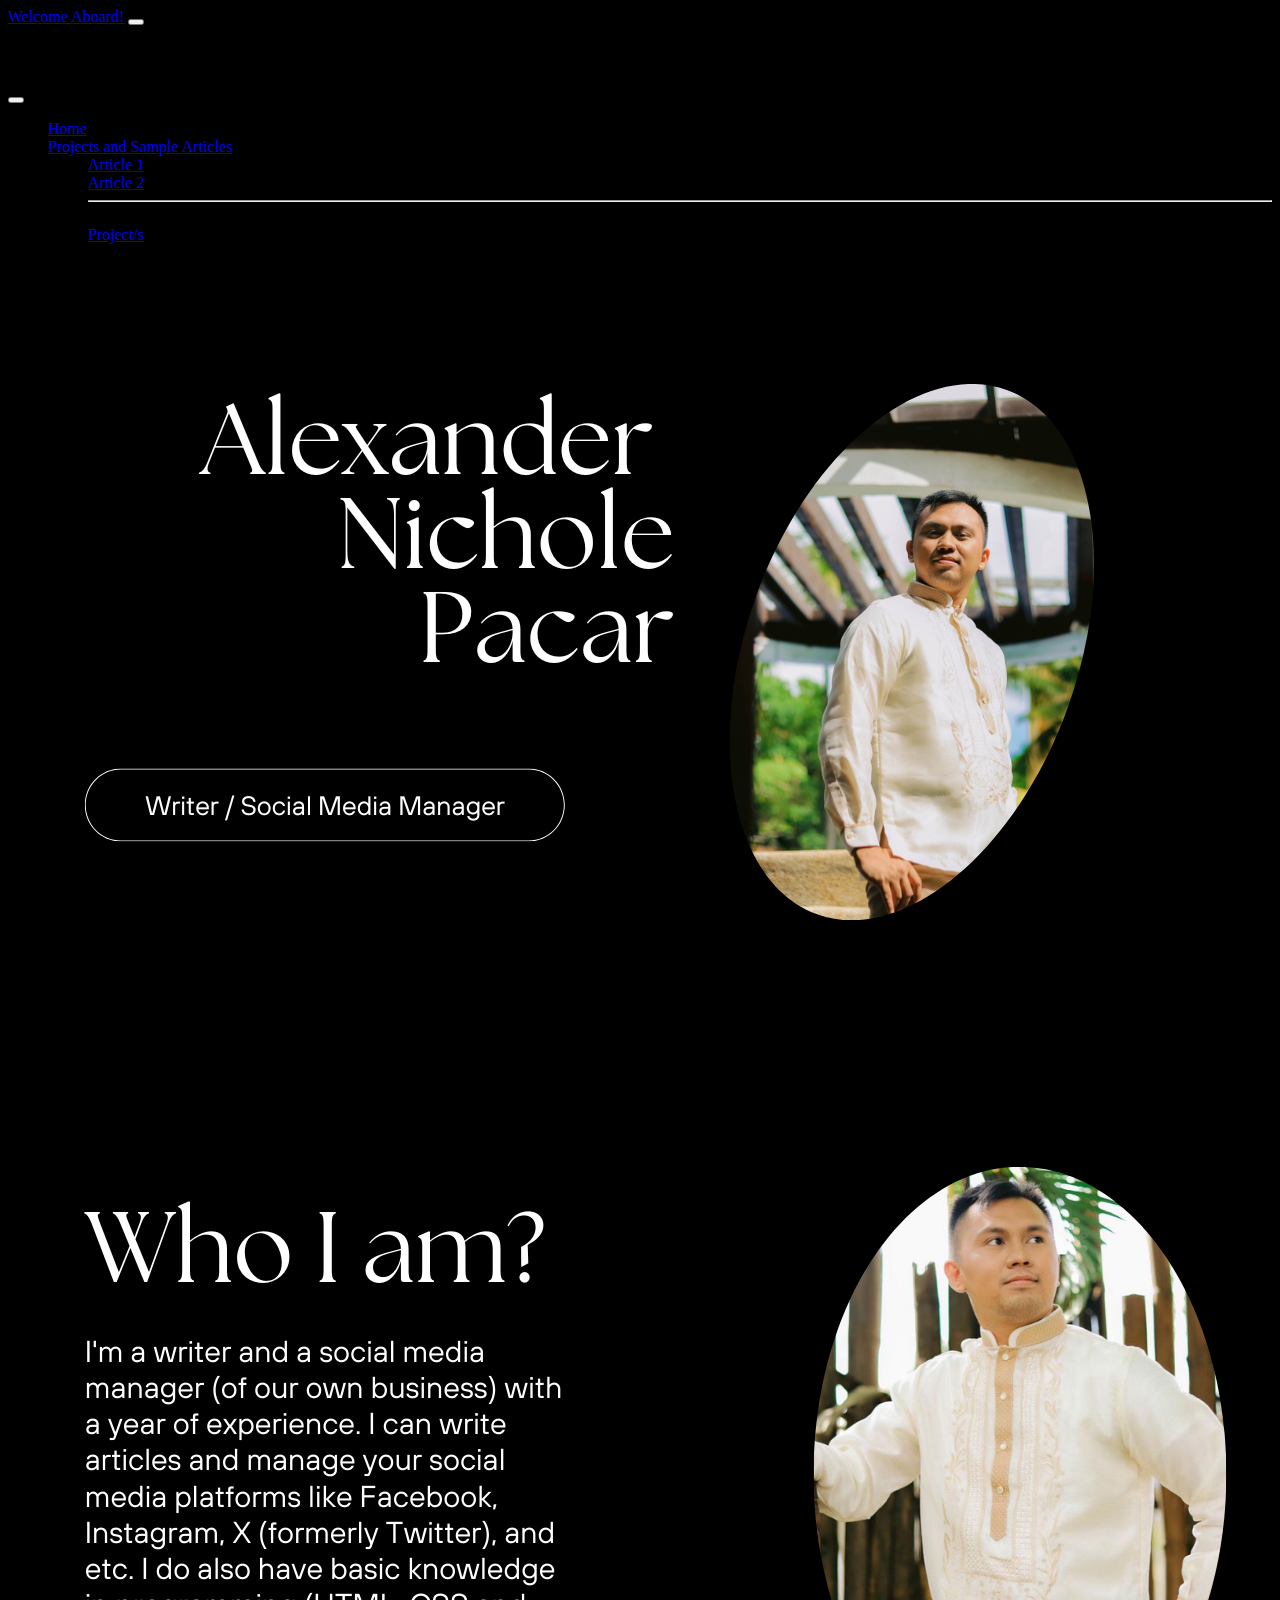
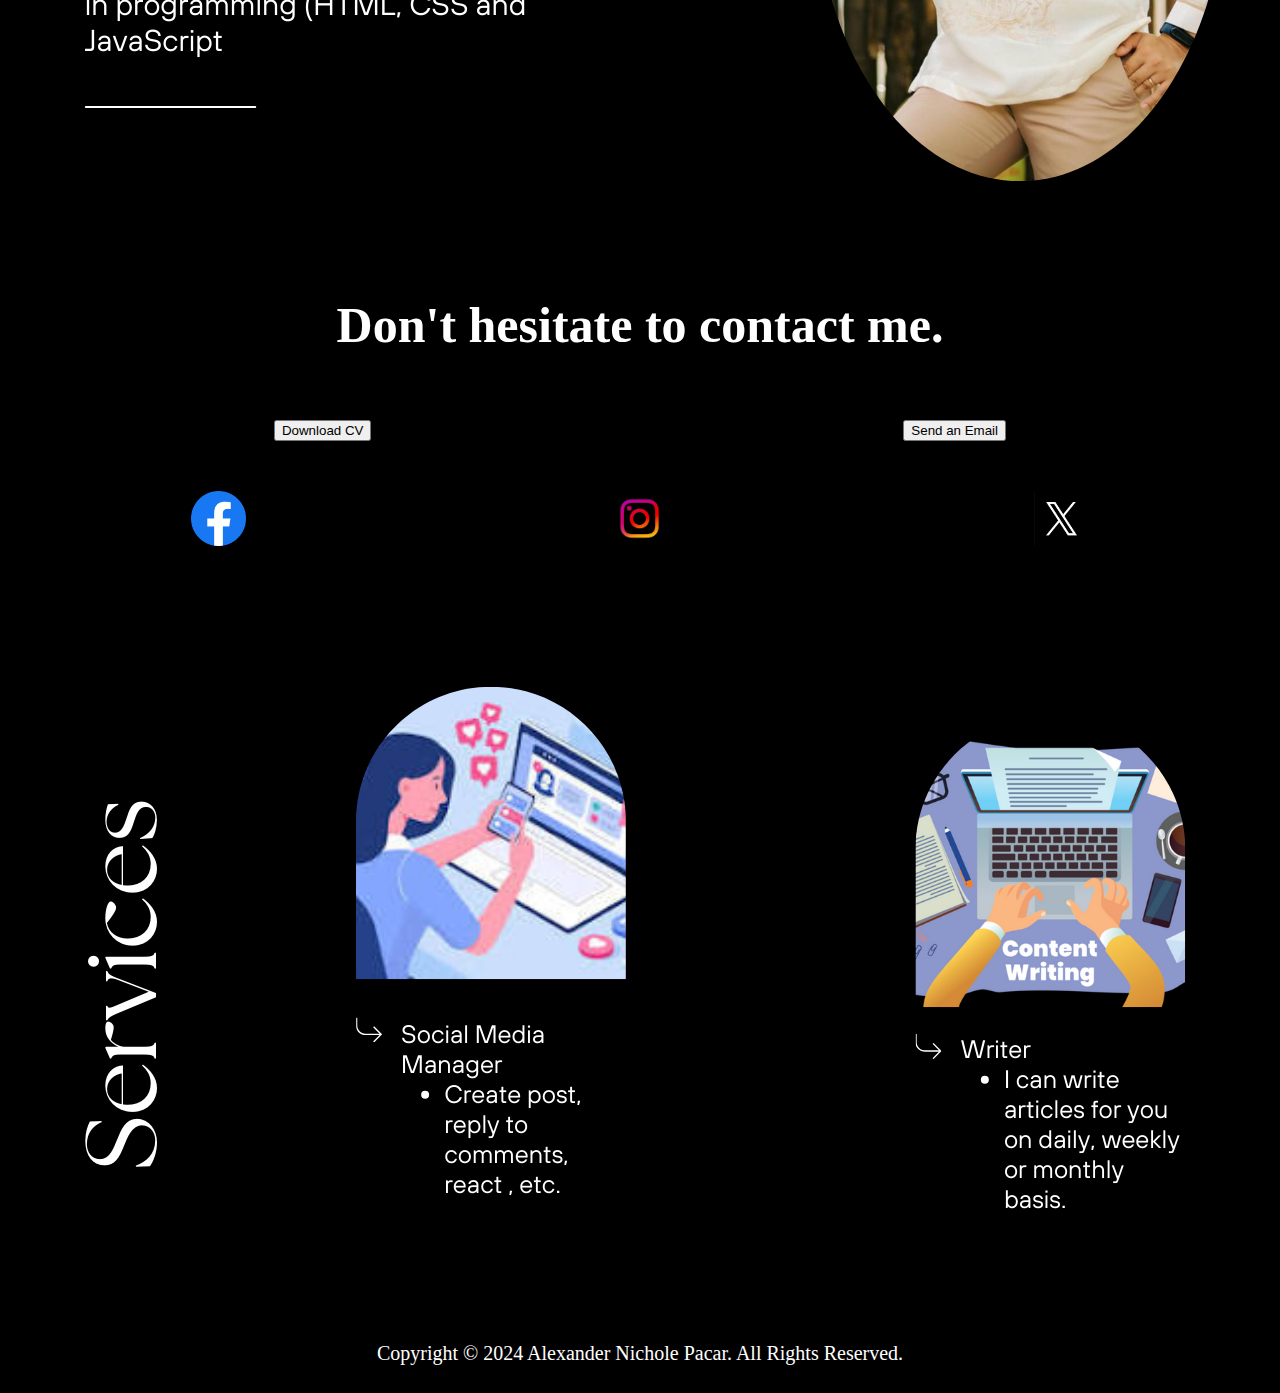
<file: index.html>
<!DOCTYPE html>
<html lang="en">
<head>
    <meta charset="UTF-8">
    <meta name="viewport" content="width=device-width, initial-scale=1.0">
    <link href="https://cdn.jsdelivr.net/npm/bootstrap@5.3.2/dist/css/bootstrap.min.css" rel="stylesheet" integrity="sha384-T3c6CoIi6uLrA9TneNEoa7RxnatzjcDSCmG1MXxSR1GAsXEV/Dwwykc2MPK8M2HN" crossorigin="anonymous">
    <link rel="stylesheet" href="CSS/style.css">
    <link rel="shortcut icon" href="Images/logo.png" type="image/x-icon">
    <title>My Online Portfolio</title>

</head>
<body>

   <header>
    <nav class="navbar navbar-dark bg-dark fixed-top">
        <div class="container-fluid">
          <a class="navbar-brand" href="#">Welcome Aboard!</a>
          <button class="navbar-toggler" type="button" data-bs-toggle="offcanvas" data-bs-target="#offcanvasDarkNavbar" aria-controls="offcanvasDarkNavbar" aria-label="Toggle navigation">
            <span class="navbar-toggler-icon"></span>
          </button>
          <div class="offcanvas offcanvas-end text-bg-dark" tabindex="-1" id="offcanvasDarkNavbar" aria-labelledby="offcanvasDarkNavbarLabel">
            <div class="offcanvas-header">
              <h5 class="offcanvas-title" id="offcanvasDarkNavbarLabel">What I can do for you?</h5>
              <button type="button" class="btn-close btn-close-white" data-bs-dismiss="offcanvas" aria-label="Close"></button>
            </div>
            <div class="offcanvas-body">
              <ul class="navbar-nav justify-content-end flex-grow-1 pe-3">
                <li class="nav-item">
                  <a class="nav-link active" aria-current="page" href="index.html">Home</a>
                </li>
                <!-- <li class="nav-item">
                  <a class="nav-link" href="#Profile">About Me</a>
                </li>
                <li class="nav-item">
                    <a class="nav-link" href="#Services">My Services</a>
                </li> -->
                <!-- <li class="nav-item">Contact Me
                    <a class="nav-link" href="#"></a>
                </li> -->
                <li class="nav-item dropdown">
                  <a class="nav-link dropdown-toggle" href="#" role="button" data-bs-toggle="dropdown" aria-expanded="false">
                   Projects and Sample Articles
                  </a>
                  <ul class="dropdown-menu dropdown-menu-dark">
                    <li><a class="dropdown-item" href="page 1.html">Article 1</a></li>
                    <li><a class="dropdown-item" href="#">Article 2</a></li>
                    <li>
                      <hr class="dropdown-divider">
                    </li>
                    <li><a class="dropdown-item" href="https://www.facebook.com/PrintAlleyPh">Project/s</a></li>
                  </ul>
                </li>
              </ul>
            </div>
          </div>
        </div>
      </nav>
   </header>

   <!-- Start of Home-->
   <div class="container-fluid" id="Home">
    <img class="container-fluid" src="Images/Home 1.png" alt="Home">
   </div>
   <!--End of Home-->

   <!--Start of Profile-->
   <div class="container-fluid" id="Profile">
        <img class="container-fluid" src="Images/About.png" alt="">
   </div>
   <!--End of Profile-->
   
   <!--Start of Contact-->
  <div id="contact">
    <h2>Don't hesitate to contact me.</h2>

    <div class="buttons">
        <button type="button" class="btn btn-light">
        <a style="color: black; text-decoration: none;" href="Angp CV.pdf" download>Download CV</a>
        </button>

        <button type="button" class="btn btn-light">
        <a style="color: black; text-decoration: none" href="mailto:alexander.nichole.pacar.26@gmail.com" download>Send an Email</a>
        </button>
    </div>

    <div id="logos">
        <a href="https://www.facebook.com/AlphaLima.EchoXray26"><img src="Images/fb1.png" alt="FB" id="fb"></a>
        <a href="https://www.instagram.com/lex_in_progress_26/"><img src="Images/ins1.png" alt="Instagram" id="ig"></a>
        <a href="https://twitter.com/ANGP26"><img src="Images/x.png" alt="X" id="x"></a>
    </div>

  </div>
   <!--End of Contact-->

   <!--Start of Services-->
        <div id="Services">
            <img class="container-fluid" src="Images/Services.png" alt="Services">
        </div>
   <!--End of Services-->

   <!--Start of footer-->

        <div class="footer">
            <p> Copyright © 2024 Alexander Nichole Pacar. All Rights Reserved.</p>
        </div>     

   <!--End of footer-->

    <script src="https://cdn.jsdelivr.net/npm/bootstrap@5.3.2/dist/js/bootstrap.bundle.min.js" integrity="sha384-C6RzsynM9kWDrMNeT87bh95OGNyZPhcTNXj1NW7RuBCsyN/o0jlpcV8Qyq46cDfL" crossorigin="anonymous"></script>
    
</body>
</html>
</file>
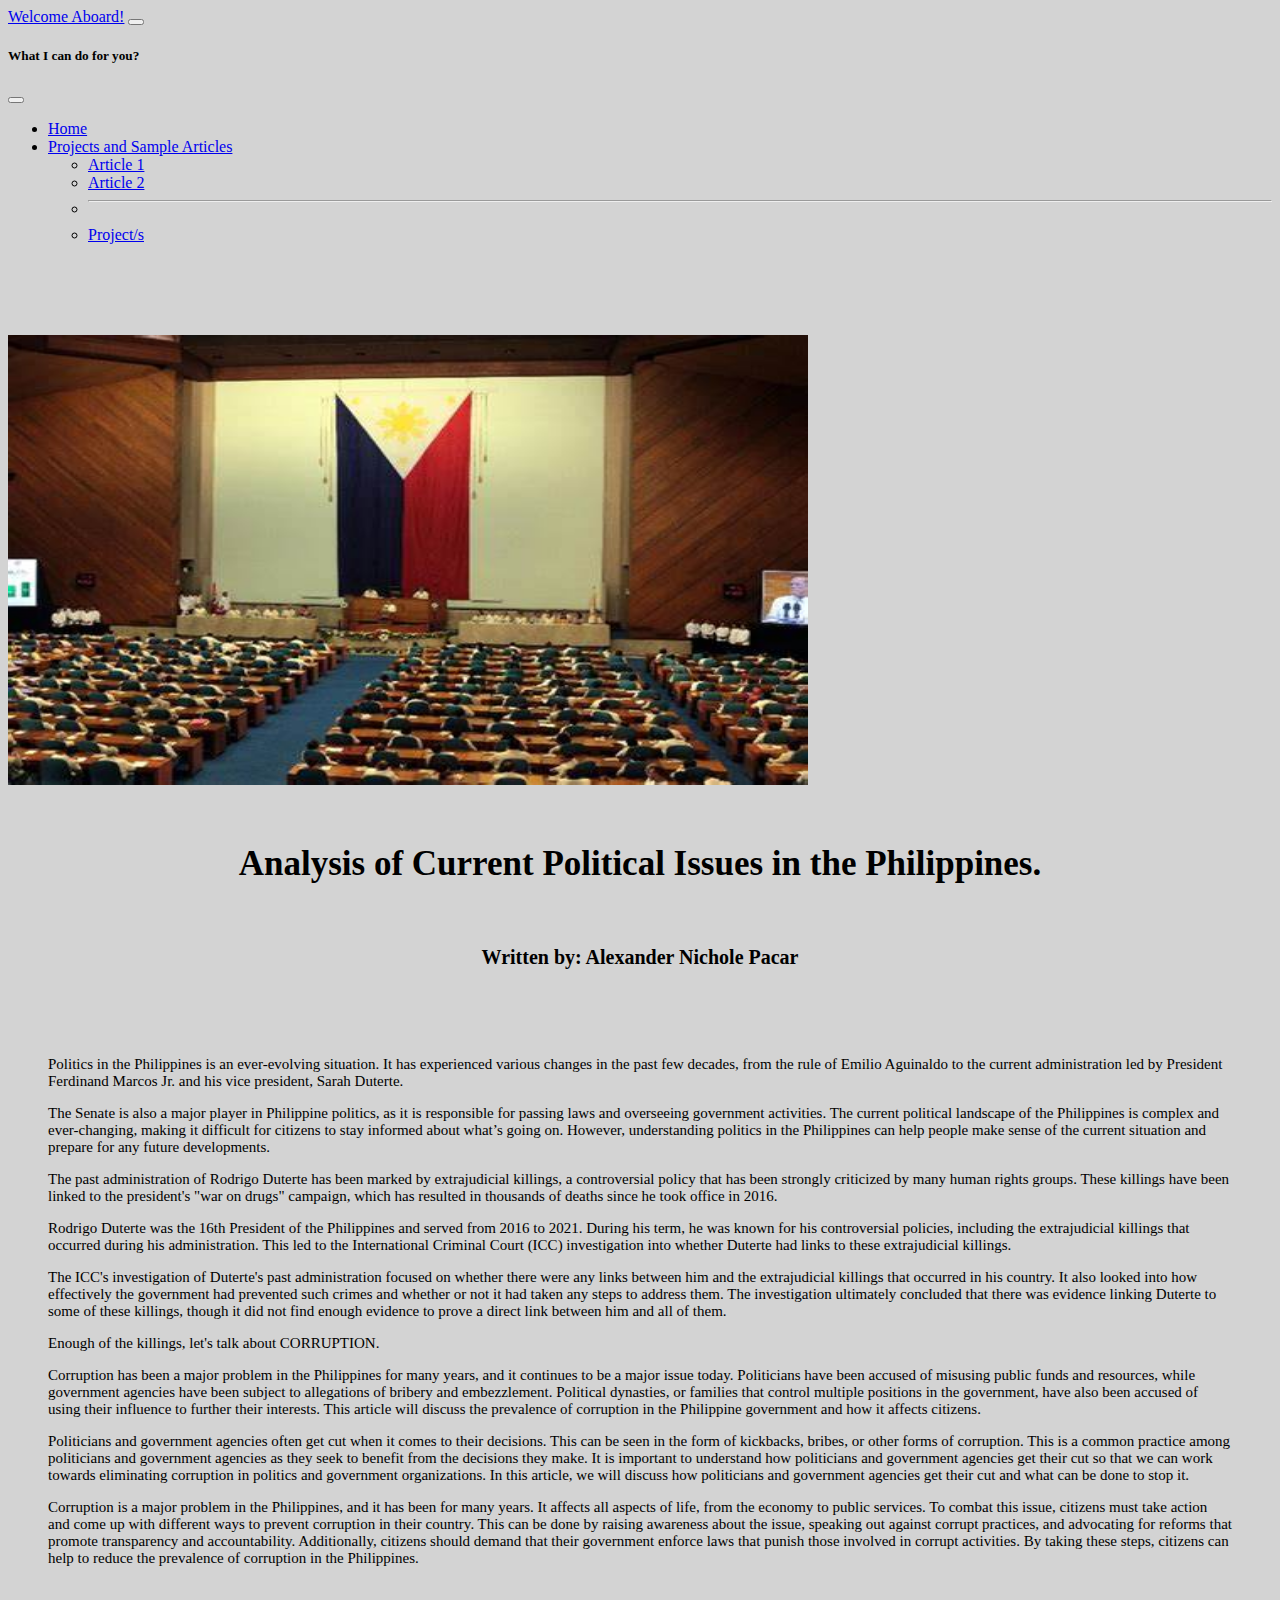
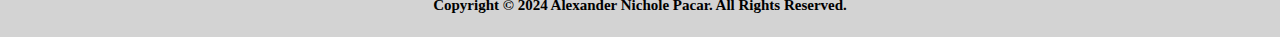
<file: page 1.html>
<!DOCTYPE html>
<html lang="en">
<head>
    <meta charset="UTF-8">
    <meta name="viewport" content="width=device-width, initial-scale=1.0">
    <link href="https://cdn.jsdelivr.net/npm/bootstrap@5.3.2/dist/css/bootstrap.min.css" rel="stylesheet" integrity="sha384-T3c6CoIi6uLrA9TneNEoa7RxnatzjcDSCmG1MXxSR1GAsXEV/Dwwykc2MPK8M2HN" crossorigin="anonymous">
    <link rel="shortcut icon" href="Images/logo.png" type="image/x-icon">
    <link rel="stylesheet" href="CSS/page 1.css">
    <title>Sample Article 1</title>
</head>
<body>
<!--Start of header-->
<header>
    <nav class="navbar navbar-dark bg-dark fixed-top">
        <div class="container-fluid">
          <a class="navbar-brand" href="#">Welcome Aboard!</a>
          <button class="navbar-toggler" type="button" data-bs-toggle="offcanvas" data-bs-target="#offcanvasDarkNavbar" aria-controls="offcanvasDarkNavbar" aria-label="Toggle navigation">
            <span class="navbar-toggler-icon"></span>
          </button>
          <div class="offcanvas offcanvas-end text-bg-dark" tabindex="-1" id="offcanvasDarkNavbar" aria-labelledby="offcanvasDarkNavbarLabel">
            <div class="offcanvas-header">
              <h5 class="offcanvas-title" id="offcanvasDarkNavbarLabel">What I can do for you?</h5>
              <button type="button" class="btn-close btn-close-white" data-bs-dismiss="offcanvas" aria-label="Close"></button>
            </div>
            <div class="offcanvas-body">
              <ul class="navbar-nav justify-content-end flex-grow-1 pe-3">
                <li class="nav-item">
                  <a class="nav-link active" aria-current="page" href="index.html">Home</a>
                </li>
                <li class="nav-item dropdown">
                  <a class="nav-link dropdown-toggle" href="#" role="button" data-bs-toggle="dropdown" aria-expanded="false">
                   Projects and Sample Articles
                  </a>
                  <ul class="dropdown-menu dropdown-menu-dark">
                    <li><a class="dropdown-item" href="page 1.html">Article 1</a></li>
                    <li><a class="dropdown-item" href="page 2.html">Article 2</a></li>
                    <li>
                      <hr class="dropdown-divider">
                    </li>
                    <li><a class="dropdown-item" href="https://www.facebook.com/PrintAlleyPh">Project/s</a></li>
                  </ul>
                </li>
              </ul>
            </div>
          </div>
        </div>
      </nav>
   </header>  
<!--End of header-->


<!--Start of Content-->
   <article>
    <div>
        <img class="container-fluid" src="Images/politics.jpg" alt="Politics" id="Politics">
    </div>
    <h2>
        Analysis of Current Political Issues in the Philippines.
      </h2>

      <h6>
        Written by: Alexander Nichole Pacar
      </h6>

    <p>
        Politics in the Philippines is an ever-evolving situation. It has experienced various changes in the past few decades, from the rule of Emilio Aguinaldo to the current administration led by President Ferdinand Marcos Jr. and his vice president, Sarah Duterte.
    </p>

    <p>
        The Senate is also a major player in Philippine politics, as it is responsible for passing laws and overseeing government activities. The current political landscape of the Philippines is complex and ever-changing, making it difficult for citizens to stay informed about what’s going on. However, understanding politics in the Philippines can help people make sense of the current situation and prepare for any future developments.
    </p>

    <p>
        The past administration of Rodrigo Duterte has been marked by extrajudicial killings, a controversial policy that has been strongly criticized by many human rights groups. These killings have been linked to the president's "war on drugs" campaign, which has resulted in thousands of deaths since he took office in 2016.
    </p>

    <p>
        Rodrigo Duterte was the 16th President of the Philippines and served from 2016 to 2021. During his term, he was known for his controversial policies, including the extrajudicial killings that occurred during his administration. This led to the International Criminal Court (ICC) investigation into whether Duterte had links to these extrajudicial killings.
    </p>

    <p>
        The ICC's investigation of Duterte's past administration focused on whether there were any links between him and the extrajudicial killings that occurred in his country. It also looked into how effectively the government had prevented such crimes and whether or not it had taken any steps to address them. The investigation ultimately concluded that there was evidence linking Duterte to some of these killings, though it did not find enough evidence to prove a direct link between him and all of them.
    </p>

    <p>
        Enough of the killings, let's talk about CORRUPTION. 
    </p>

    <p>
        Corruption has been a major problem in the Philippines for many years, and it continues to be a major issue today. Politicians have been accused of misusing public funds and resources, while government agencies have been subject to allegations of bribery and embezzlement. Political dynasties, or families that control multiple positions in the government, have also been accused of using their influence to further their interests. This article will discuss the prevalence of corruption in the Philippine government and how it affects citizens.
    </p>

    <p>
        Politicians and government agencies often get cut when it comes to their decisions. This can be seen in the form of kickbacks, bribes, or other forms of corruption. This is a common practice among politicians and government agencies as they seek to benefit from the decisions they make. It is important to understand how politicians and government agencies get their cut so that we can work towards eliminating corruption in politics and government organizations. In this article, we will discuss how politicians and government agencies get their cut and what can be done to stop it.
    </p> 

    <p>
        Corruption is a major problem in the Philippines, and it has been for many years. It affects all aspects of life, from the economy to public services. To combat this issue, citizens must take action and come up with different ways to prevent corruption in their country. This can be done by raising awareness about the issue, speaking out against corrupt practices, and advocating for reforms that promote transparency and accountability. Additionally, citizens should demand that their government enforce laws that punish those involved in corrupt activities. By taking these steps, citizens can help to reduce the prevalence of corruption in the Philippines.
    </p>
   </article>
<!--End of Content-->

<!--Start of footer-->

<div class="footer">
    <p> Copyright © 2024 Alexander Nichole Pacar. All Rights Reserved.</p>
</div>     

<!--End of footer-->

<script src="https://cdn.jsdelivr.net/npm/bootstrap@5.3.2/dist/js/bootstrap.bundle.min.js" integrity="sha384-C6RzsynM9kWDrMNeT87bh95OGNyZPhcTNXj1NW7RuBCsyN/o0jlpcV8Qyq46cDfL" crossorigin="anonymous"></script>

    
</body>
</html>
</file>
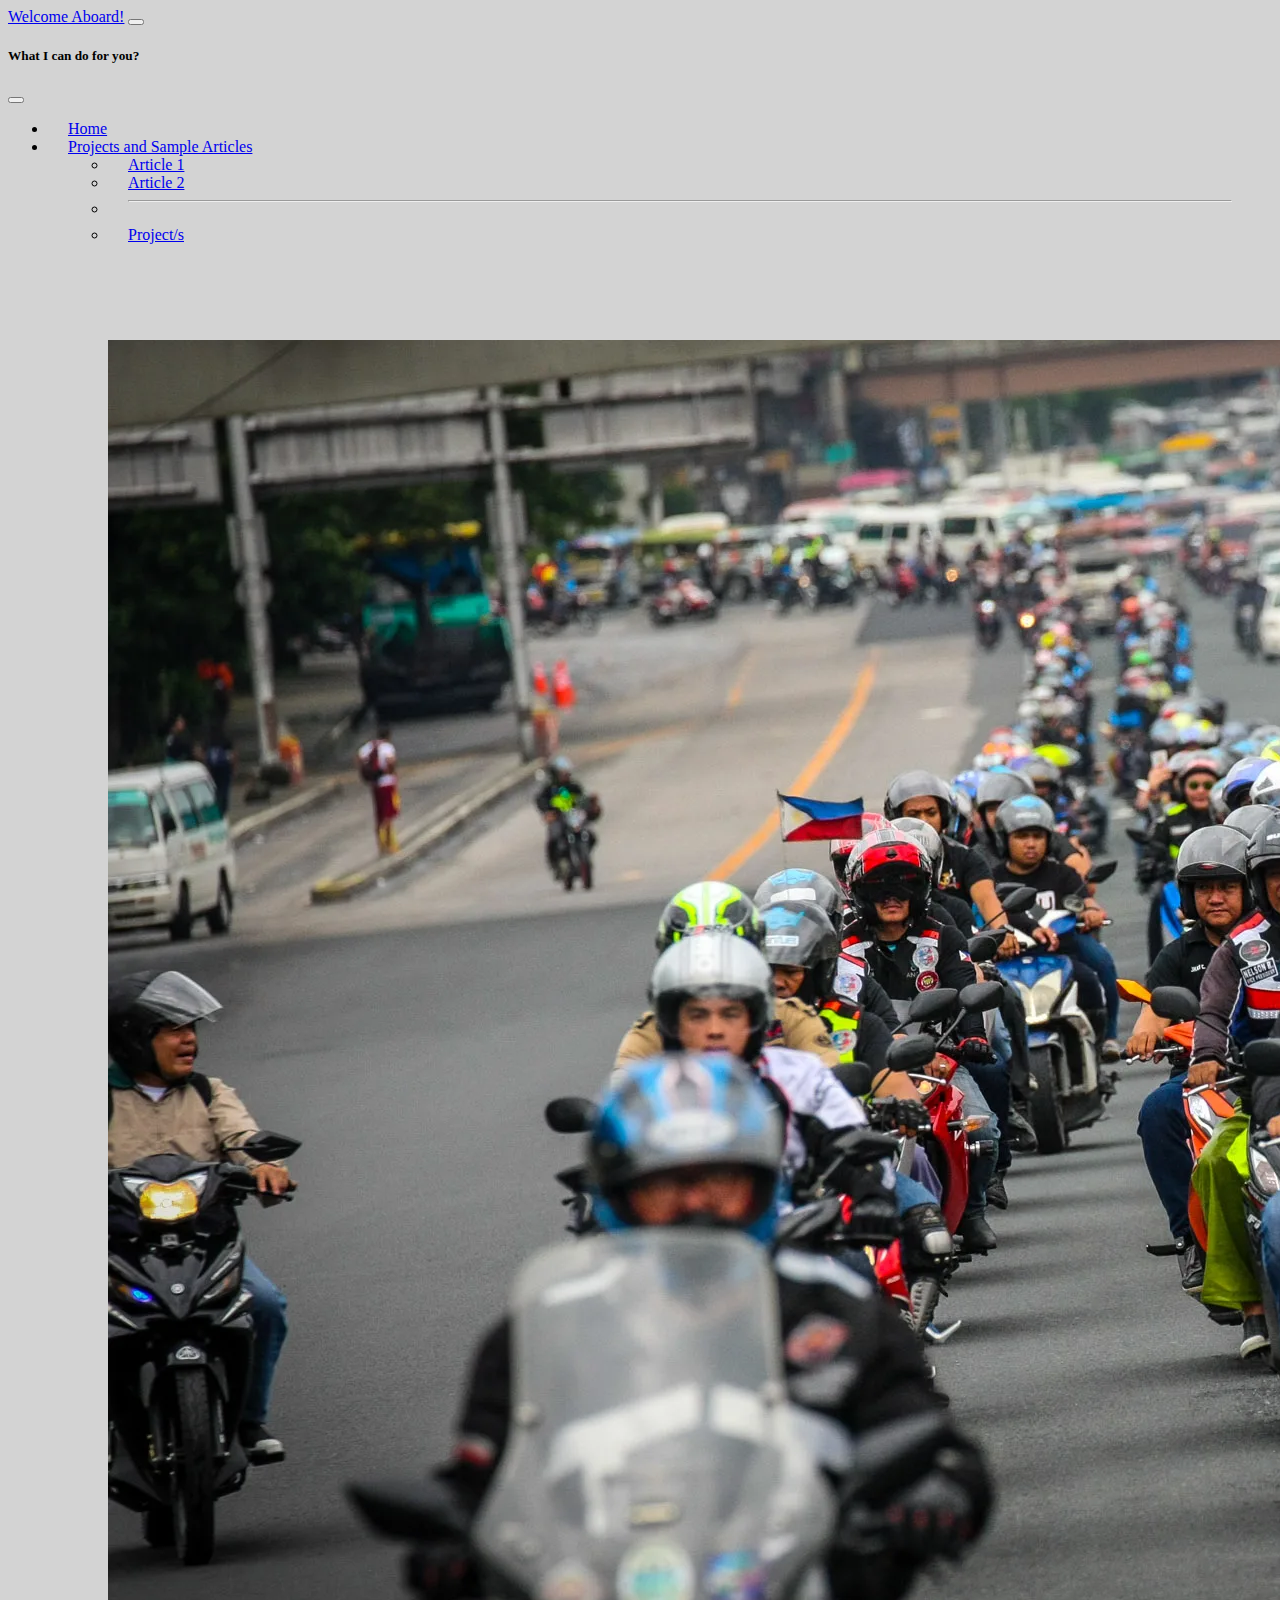
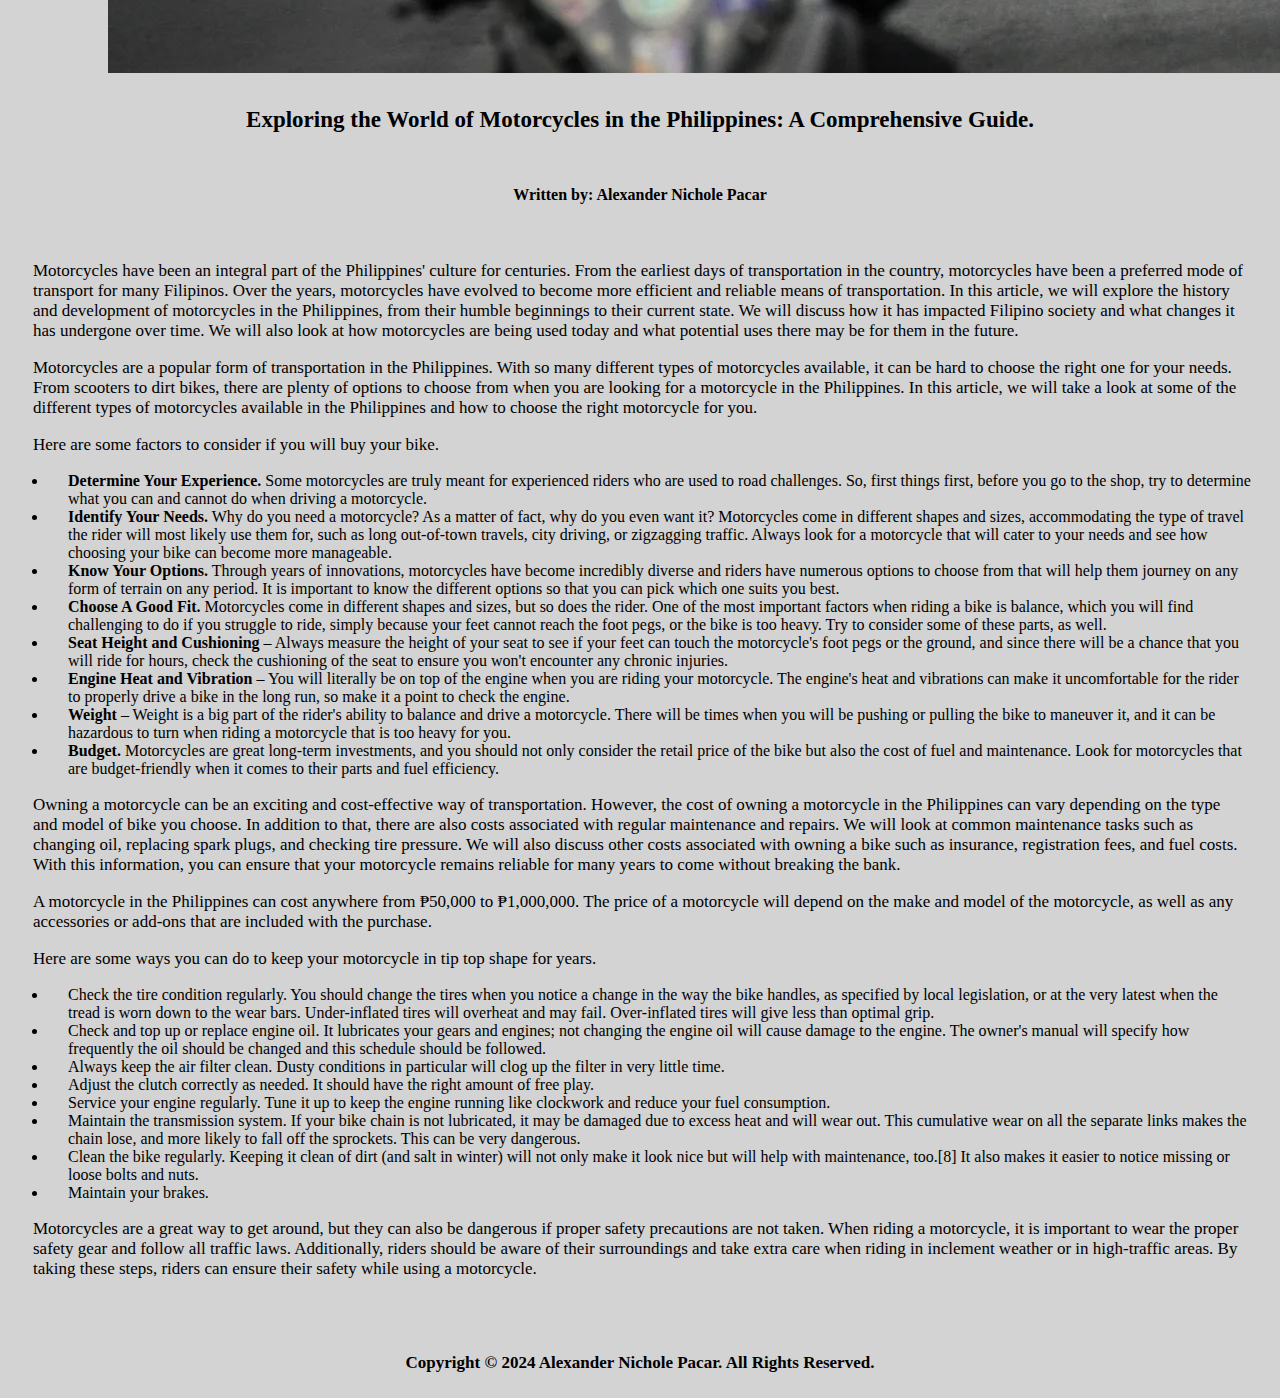
<file: page 2.html>
<!DOCTYPE html>
<html lang="en">
<head>
    <meta charset="UTF-8">
    <meta name="viewport" content="width=device-width, initial-scale=1.0">
    <link href="https://cdn.jsdelivr.net/npm/bootstrap@5.3.2/dist/css/bootstrap.min.css" rel="stylesheet" integrity="sha384-T3c6CoIi6uLrA9TneNEoa7RxnatzjcDSCmG1MXxSR1GAsXEV/Dwwykc2MPK8M2HN" crossorigin="anonymous">
    <link rel="shortcut icon" href="Images/logo.png" type="image/x-icon">
    <link rel="stylesheet" href="CSS/page 2.css">
    <title>Sample Article 2</title>
</head>
<body>
<!--Start of header-->
<header>
    <nav class="navbar navbar-dark bg-dark fixed-top">
        <div class="container-fluid">
          <a class="navbar-brand" href="#">Welcome Aboard!</a>
          <button class="navbar-toggler" type="button" data-bs-toggle="offcanvas" data-bs-target="#offcanvasDarkNavbar" aria-controls="offcanvasDarkNavbar" aria-label="Toggle navigation">
            <span class="navbar-toggler-icon"></span>
          </button>
          <div class="offcanvas offcanvas-end text-bg-dark" tabindex="-1" id="offcanvasDarkNavbar" aria-labelledby="offcanvasDarkNavbarLabel">
            <div class="offcanvas-header">
              <h5 class="offcanvas-title" id="offcanvasDarkNavbarLabel">What I can do for you?</h5>
              <button type="button" class="btn-close btn-close-white" data-bs-dismiss="offcanvas" aria-label="Close"></button>
            </div>
            <div class="offcanvas-body">
              <ul class="navbar-nav justify-content-end flex-grow-1 pe-3">
                <li class="nav-item">
                  <a class="nav-link active" aria-current="page" href="index.html">Home</a>
                </li>
                <li class="nav-item dropdown">
                  <a class="nav-link dropdown-toggle" href="#" role="button" data-bs-toggle="dropdown" aria-expanded="false">
                   Projects and Sample Articles
                  </a>
                  <ul class="dropdown-menu dropdown-menu-dark">
                    <li><a class="dropdown-item" href="page 1.html">Article 1</a></li>
                    <li><a class="dropdown-item" href="page 2.html">Article 2</a></li>
                    <li>
                      <hr class="dropdown-divider">
                    </li>
                    <li><a class="dropdown-item" href="https://www.facebook.com/PrintAlleyPh">Project/s</a></li>
                  </ul>
                </li>
              </ul>
            </div>
          </div>
        </div>
      </nav>
   </header>  
<!--End of header-->


<!--Start of Article-->
   <article>
     <img class="container-fluid" src="Images/motor.webp" alt="Motorcycles" id="Motorcycles">
     <div class="title">Exploring the World of Motorcycles in the Philippines: A Comprehensive Guide.</div>
     <h6>Written by: Alexander Nichole Pacar</h6>
     <p>
      Motorcycles have been an integral part of the Philippines' culture for centuries. From the earliest days of transportation in the country, motorcycles have been a preferred mode of transport for many Filipinos. Over the years, motorcycles have evolved to become more efficient and reliable means of transportation. In this article, we will explore the history and development of motorcycles in the Philippines, from their humble beginnings to their current state. We will discuss how it has impacted Filipino society and what changes it has undergone over time. We will also look at how motorcycles are being used today and what potential uses there may be for them in the future.
  </p>

  <p>
      Motorcycles are a popular form of transportation in the Philippines. With so many different types of motorcycles available, it can be hard to choose the right one for your needs. From scooters to dirt bikes, there are plenty of options to choose from when you are looking for a motorcycle in the Philippines. In this article, we will take a look at some of the different types of motorcycles available in the Philippines and how to choose the right motorcycle for you.
  </p>
  
  <p>
      Here  are some factors to consider if you will buy your bike.
  </p>

  <ul>
      <li>
         <b> Determine Your Experience.</b> Some motorcycles are truly meant for experienced riders who are used to road challenges. So, first things first, before you go to the shop, try to determine what you can and cannot do when driving a motorcycle.
      </li>

      <li>
          <b>Identify Your Needs.</b> Why do you need a motorcycle? As a matter of fact, why do you even want it? Motorcycles come in different shapes and sizes, accommodating the type of travel the rider will most likely use them for, such as long out-of-town travels, city driving, or zigzagging traffic. Always look for a motorcycle that will cater to your needs and see how choosing your bike can become more manageable.
      </li>
      
      <li>
          <b>Know Your Options.</b> Through years of innovations, motorcycles have become incredibly diverse and riders have numerous options to choose from that will help them journey on any form of terrain on any period. It is important to know the different options so that you can pick which one suits you best.
      </li>

      <li>
          <b>Choose A Good Fit.</b> Motorcycles come in different shapes and sizes, but so does the rider. One of the most important factors when riding a bike is balance, which you will find challenging to do if you struggle to ride, simply because your feet cannot reach the foot pegs, or the bike is too heavy. Try to consider some of these parts, as well.
      </li>

      <li>
        <b>Seat Height and Cushioning</b> – Always measure the height of your seat to see if your feet can touch the motorcycle's foot pegs or the ground, and since there will be a chance that you will ride for hours, check the cushioning of the seat to ensure you won't encounter any chronic injuries.
      </li>

      <li>
          <b>Engine Heat and Vibration</b> – You will literally be on top of the engine when you are riding your motorcycle. The engine's heat and vibrations can make it uncomfortable for the rider to properly drive a bike in the long run, so make it a point to check the engine.
      </li>

      <li>
          <b>Weight</b> – Weight is a big part of the rider's ability to balance and drive a motorcycle. There will be times when you will be pushing or pulling the bike to maneuver it, and it can be hazardous to turn when riding a motorcycle that is too heavy for you.
      </li>

      <li>
          <b>Budget.</b> Motorcycles are great long-term investments, and you should not only consider the retail price of the bike but also the cost of fuel and maintenance. Look for motorcycles that are budget-friendly when it comes to their parts and fuel efficiency.
      </li>
  </ul>

<p>
  Owning a motorcycle can be an exciting and cost-effective way of transportation. However, the cost of owning a motorcycle in the Philippines can vary depending on the type and model of bike you choose. In addition to that, there are also costs associated with regular maintenance and repairs. We will look at common maintenance tasks such as changing oil, replacing spark plugs, and checking tire pressure. We will also discuss other costs associated with owning a bike such as insurance, registration fees, and fuel costs. With this information, you can ensure that your motorcycle remains reliable for many years to come without breaking the bank.
</p>

<p>
  A motorcycle in the Philippines can cost anywhere from ₱50,000 to ₱1,000,000. The price of a motorcycle will depend on the make and model of the motorcycle, as well as any accessories or add-ons that are included with the purchase.
</p>

<p>
  Here are some ways you can do to keep your motorcycle in tip top shape for years.
</p>

<ul>
  <li>
      Check the tire condition regularly. You should change the tires when you notice a change in the way the bike handles, as specified by local legislation, or at the very latest when the tread is worn down to the wear bars. Under-inflated tires will overheat and may fail. Over-inflated tires will give less than optimal grip.
  </li>

  <li>
      Check and top up or replace engine oil. It lubricates your gears and engines; not changing the engine oil will cause damage to the engine. The owner's manual will specify how frequently the oil should be changed and this schedule should be followed.
  </li>

  <li>
      Always keep the air filter clean. Dusty conditions in particular will clog up the filter in very little time.
  </li>

  <li>
      Adjust the clutch correctly as needed. It should have the right amount of free play.
  </li>
  
  <li>
      Service your engine regularly. Tune it up to keep the engine running like clockwork and reduce your fuel consumption.
  </li>

  <li>
      Maintain the transmission system. If your bike chain is not lubricated, it may be damaged due to excess heat and will wear out. This cumulative wear on all the separate links makes the chain lose, and more likely to fall off the sprockets. This can be very dangerous.
  </li>

  <li>
      Clean the bike regularly. Keeping it clean of dirt (and salt in winter) will not only make it look nice but will help with maintenance, too.[8] It also makes it easier to notice missing or loose bolts and nuts.
  </li>

  <li>
      Maintain your brakes.
  </li>
</ul>

<p>
  Motorcycles are a great way to get around, but they can also be dangerous if proper safety precautions are not taken. When riding a motorcycle, it is important to wear the proper safety gear and follow all traffic laws. Additionally, riders should be aware of their surroundings and take extra care when riding in inclement weather or in high-traffic areas. By taking these steps, riders can ensure their safety while using a motorcycle.
</p>
</article>
<!--End of Article-->

<!--Start of footer-->

<div class="footer">
    <p> Copyright © 2024 Alexander Nichole Pacar. All Rights Reserved.</p>
</div>     

<!--End of footer-->

<script src="https://cdn.jsdelivr.net/npm/bootstrap@5.3.2/dist/js/bootstrap.bundle.min.js" integrity="sha384-C6RzsynM9kWDrMNeT87bh95OGNyZPhcTNXj1NW7RuBCsyN/o0jlpcV8Qyq46cDfL" crossorigin="anonymous"></script>

    
</body>
</html>
</file>
<file: CSS/style.css>
body {
    background-color: black;
}

#Home {
    padding-top: 50px;
}


h2 {
    padding-bottom: 25px;
    display: flex;
    justify-content: center;
    color: white;
    font-size: 20px;
}

.buttons {
    display: flex;
    justify-content: space-around;
    padding-bottom: 20px;
}

#logos {
    display: flex;
    justify-content: space-around;
}


#fb {
    height: 25px;
    width: 25px;
}

#ig {
    height: 25px;
    width: 25px;
}

#x {
    height: 25px;
    width: 25px;
}

.footer {
    display: flex;
    justify-content: center;
    color: white;
    font-size: 6px;
}

@media only screen and (min-width: 768px) {
    
h2 {
    font-size: 50px;
}

.buttons {
    padding-bottom: 50px;
}

#fb {
    height: 40px;
    width: 40px;
}

#ig {
    height: 40px;
    width: 40px;
}

#x {
    height: 40px;
    width: 40px;
}

.footer {
    font-size: 20px;
}

}

@media only screen and (min-width: 1024px) {

    #fb {
        height: 55px;
        width: 55px;
    }
    
    #ig {
        height: 55px;
        width: 55px;
    }
    
    #x {
        height: 55px;
        width: 55px;
    }

}

@media only screen and (min-width: 1440px) {

    #fb {
        height: 70px;
        width: 70px;
    }
    
    #ig {
        height: 70px;
        width: 70px;
    }
    
    #x {
        height: 70px;
        width: 70px;
    }


}
</file>
<file: CSS/page 1.css>
body {
    background-color: lightgray;
}

#Politics {
    display: flex;
    justify-content: center;
    padding-top: 75px;
    height: 200px;
    width: 300px;
}

h2 {
    display: flex;
    justify-content: center;
    font-weight: bold;
    font-size: 10px;
    padding-top: 30px;
    padding-left: 10px;
    padding-right: 10px;
}

h6 {
    display: flex;
    justify-content: center;
    font-size: 8px;
    font-weight: bold;
}

p {
    font-size: 8px;
    padding-left: 10px;
    padding-right: 10px;
}
    
    

.footer {
    display: flex   ;
    justify-content: center;
    color: black;
    font-weight: bold;
}

@media only screen and (min-width: 768px) {

    #Politics {
        height: 300px;
        width: 500px;
    }

    h2 {
        display: flex;
        justify-content: center;
        font-size: 25px;
        padding-bottom: 5px;
    }

    h6 {
        font-size: 15px;
        padding-bottom: 20px;
    }

    p {
        font-size: 12px;
        padding-left: 20px;
        padding-right: 20px;
    }



}

@media only screen and (min-width: 1024px) {

    #Politics {
        height: 450px;
        width: 800px;
    }

    h2 {
        font-size: 35px;
        padding-bottom: 15px;
    }

    h6 {
        font-size: 20px;
        padding-bottom: 40px;
    }

    p {
        font-size: 15px;
        padding-left: 40px;
        padding-right: 40px;
    }

}

@media only screen and (min-width: 1440px) {

#Politics {
    height: 550px;
    width: 950px;
}

h2 {
    font-size: 45px;
}

h6 {
    font-size: 30px;
}

p {
    font-size: 20px;
    padding-bottom: 40px;
}


}
</file>
<file: CSS/page 2.css>
body {
    background-color: lightgray;
}

#Motorcycles {
    padding-top: 80px;
    padding-bottom: 30px;
    height: 300px;
}

.title {
    display: flex;
    justify-content: center;
    font-weight: bolder;
    font-size: 12px;
    padding-bottom: 15px;
    padding-left: 40px;
    padding-right: 40px;
}

h6 {
    display: flex;
    justify-content: center;
    font-size: 10px;
    font-weight: bold;
    padding-bottom: 20px;
}

p {
    font-size: 10px;
    padding-left: 10px;
    padding-right: 10px;
}

ul li {
    font-size: 10px;
}

.footer {
    display: flex;
    justify-content: center;
    font-weight: bold;
    padding-top: 40px;
}

@media only screen and (min-width: 768px) {
    .title {
        font-size: 18px;
    }
    
    h6 {
        font-size: 11px;
    }

    p {
        padding-left: 25px;
        padding-right: 25px;
        font-size: 12px;
    }

    ul li {
        font-size: 11px;
        padding-left: 20px;
        padding-right: 20px;
    }
}

@media only screen and (min-width: 1024px) {

    #Motorcycles {
        height: auto;
        padding-left: 100px;
        padding-right: 100px;
    }

    .title {
        font-size: 23px;
    }

    h6 {
        font-size: 16px;
    }

    p {
        font-size: 17px;    
    }

    ul li {
        font-size: 16px;
    }

}

@media only screen and (min-width: 1440px) {

    #Motorcycles {
        height: auto;
        padding-left: 70px;
        padding-right: 70px
    }

    .title {
        font-size: 32px;
    }

    h6 {
        font-size: 25px;
        padding-bottom: 50px;
    }

    p {
        padding-left: 50px;
        padding-right: 50px;
        font-size: 25px;
    }

    ul li {
        font-size: 24px;
        padding-left: 100px;
        padding-right: 100px;
    }

    .footer {
        padding-top: 100px;
    }

}
</file>
